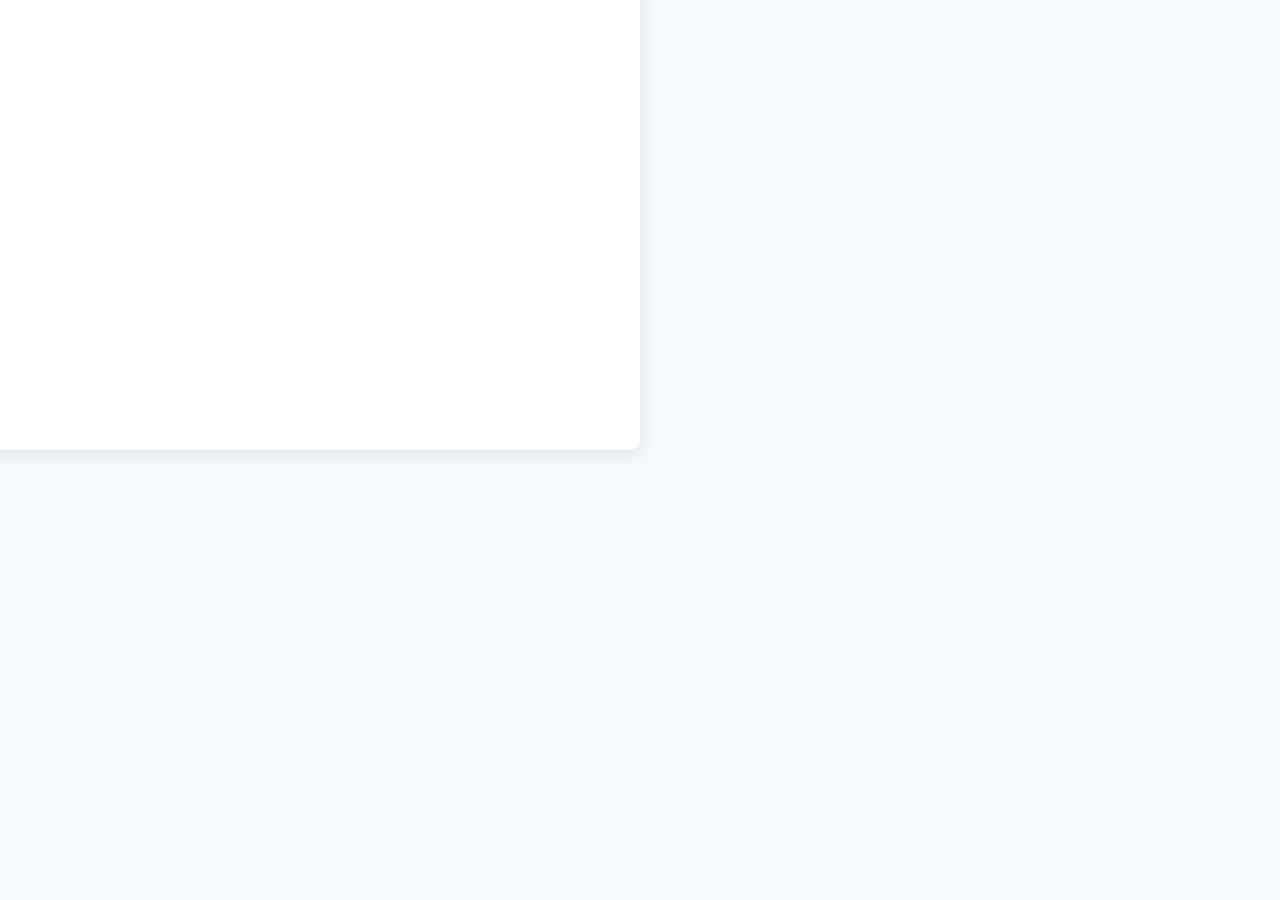
<file: quality_animation_快速排序.html>
<!DOCTYPE html>
<html lang="en">
<head>
    <meta charset="UTF-8">
    <meta name="viewport" content="width=device-width, initial-scale=1.0">
    <title>动态动画：快速排序 (Dynamic Animation: Quick Sort)</title>
    <style>
        @import url('https://fonts.googleapis.com/css2?family=Poppins:wght@300;400;600&display=swap');

        :root {
            --bg-color: #f4f7fc;
            --main-text-color: #333;
            --sub-text-color: #6a737d;
            --container-bg: #ffffff;
            --shadow: 0 10px 30px rgba(0, 0, 0, 0.08);
            --border-color: #e1e4e8;
            
            --bar-color: #a2d2ff;
            --bar-border: #8abef2;

            --pivot-color: #ffafcc;
            --pivot-border: #f08ab6;

            --compare-color: #bde0fe;
            --compare-border: #a2d2ff;

            --smaller-color: #cdb4db;
            --smaller-border: #b99dca;

            --sorted-color: #caffbf;
            --sorted-border: #a0e890;
            
            --accent-color: #007bff;
        }

        body, html {
            margin: 0;
            padding: 0;
            width: 100%;
            height: 100%;
            display: flex;
            justify-content: center;
            align-items: center;
            background-color: var(--bg-color);
            font-family: 'Poppins', sans-serif;
            color: var(--main-text-color);
            overflow: hidden;
        }

        #animation-wrapper {
            width: 100vw;
            height: 56.25vw; /* 16:9 aspect ratio */
            max-width: 2560px;
            max-height: 1440px;
            min-width: 1024px;
            min-height: 576px;
            position: relative;
        }

        #animation-container {
            width: 2560px;
            height: 1440px;
            background-color: var(--container-bg);
            border-radius: 20px;
            box-shadow: var(--shadow);
            position: absolute;
            top: 50%;
            left: 50%;
            transform-origin: top left;
            overflow: hidden;
            display: flex;
            flex-direction: column;
            align-items: center;
            justify-content: space-between;
            padding: 80px;
            box-sizing: border-box;
        }

        .title-container {
            text-align: center;
            opacity: 0;
            transform: translateY(-30px);
            transition: opacity 1s ease, transform 1s ease;
        }
        .title-container.visible {
            opacity: 1;
            transform: translateY(0);
        }
        .main-title {
            font-size: 80px;
            font-weight: 600;
            margin: 0;
        }
        .sub-title {
            font-size: 32px;
            font-weight: 300;
            color: var(--sub-text-color);
            margin-top: 10px;
        }
        
        #array-area {
            position: relative;
            width: 2200px;
            height: 400px;
            display: flex;
            justify-content: center;
            align-items: center;
        }

        .array-container {
            position: relative;
            height: 250px;
            display: flex;
            align-items: flex-end;
            gap: 20px;
            transition: transform 0.8s ease-in-out;
        }

        .bar-wrapper {
            position: relative;
            width: 120px;
            height: 250px; /* Max height */
            display: flex;
            flex-direction: column;
            align-items: center;
            justify-content: flex-end;
            transition: transform 0.8s ease-in-out;
        }

        .bar {
            width: 100%;
            background-color: var(--bar-color);
            border: 3px solid var(--bar-border);
            border-bottom: none;
            border-radius: 10px 10px 0 0;
            display: flex;
            align-items: center;
            justify-content: center;
            font-size: 48px;
            font-weight: 600;
            color: var(--main-text-color);
            box-shadow: 0 4px 10px rgba(0,0,0,0.05);
            transition: background-color 0.5s ease, border-color 0.5s ease, height 0.5s ease;
        }
        
        .bar-index {
            position: absolute;
            bottom: -50px;
            font-size: 28px;
            color: var(--sub-text-color);
        }

        /* Bar States */
        .pivot {
            background-color: var(--pivot-color) !important;
            border-color: var(--pivot-border) !important;
        }
        .comparing {
            background-color: var(--compare-color) !important;
            border-color: var(--compare-border) !important;
        }
        .smaller {
            background-color: var(--smaller-color) !important;
            border-color: var(--smaller-border) !important;
        }
        .sorted {
            background-color: var(--sorted-color) !important;
            border-color: var(--sorted-border) !important;
        }

        /* Pointers */
        .pointer {
            position: absolute;
            width: 80px;
            height: 120px;
            opacity: 0;
            transition: transform 0.8s ease-in-out, opacity 0.5s ease;
            transform-origin: bottom center;
        }
        .pointer svg {
            width: 100%;
            height: 100%;
        }
        .pointer-text {
            position: absolute;
            top: 50%;
            left: 50%;
            transform: translate(-50%, -50%);
            font-size: 48px;
            font-weight: 600;
            color: white;
        }
        #pointer-i { top: -140px; }
        #pointer-j { top: 250px; }
        #pointer-pivot { top: -140px; }

        /* Subtitle Box */
        .subtitle-box {
            width: 1800px;
            min-height: 200px;
            background-color: #fff;
            border: 2px solid var(--border-color);
            border-radius: 15px;
            box-shadow: var(--shadow);
            padding: 40px;
            box-sizing: border-box;
            text-align: center;
            opacity: 0;
            transform: translateY(30px);
            transition: opacity 0.8s ease, transform 0.8s ease;
        }
        .subtitle-box.visible {
            opacity: 1;
            transform: translateY(0);
        }
        .subtitle-cn {
            font-size: 36px;
            font-weight: 600;
            margin: 0 0 10px 0;
        }
        .subtitle-en {
            font-size: 28px;
            color: var(--sub-text-color);
            margin: 0;
        }

        .partition-overlay {
            position: absolute;
            top: 0;
            height: 100%;
            background-color: rgba(106, 115, 125, 0.4);
            transition: all 0.8s ease-in-out;
            border-radius: 10px;
        }

    </style>
</head>
<body>

<div id="animation-wrapper">
    <div id="animation-container">
        <!-- Title -->
        <div id="title-area" class="title-container">
            <h1 class="main-title">快速排序 (Quick Sort)</h1>
            <p class="sub-title">一种高效的分治排序算法 (An efficient, divide-and-conquer sorting algorithm)</p>
        </div>

        <!-- Array Visualization -->
        <div id="array-area">
            <div id="partition-overlay-left" class="partition-overlay"></div>
            <div id="partition-overlay-right" class="partition-overlay"></div>
            <div id="array-container" class="array-container">
                <!-- Bars will be generated by JS -->
            </div>
            
            <!-- Pointers -->
            <div id="pointer-i" class="pointer">
                <svg viewBox="0 0 100 150"><polygon points="50,150 0,75 25,75 25,0 75,0 75,75 100,75" style="fill:#3a86ff;stroke:#0055d4;stroke-width:3"/></svg>
                <span class="pointer-text">i</span>
            </div>
            <div id="pointer-j" class="pointer">
                <svg viewBox="0 0 100 150"><polygon points="50,0 100,75 75,75 75,150 25,150 25,75 0,75" style="fill:#fb5607;stroke:#c13e00;stroke-width:3"/></svg>
                <span class="pointer-text">j</span>
            </div>
            <div id="pointer-pivot" class="pointer">
                <svg viewBox="0 0 100 150"><polygon points="50,150 0,75 25,75 25,0 75,0 75,75 100,75" style="fill:#8338ec;stroke:#692eb8;stroke-width:3"/></svg>
                <span class="pointer-text">P</span>
            </div>
        </div>

        <!-- Subtitles -->
        <div id="subtitle-box" class="subtitle-box">
            <p id="subtitle-cn" class="subtitle-cn"></p>
            <p id="subtitle-en" class="subtitle-en"></p>
        </div>

    </div>
</div>


<script>
document.addEventListener('DOMContentLoaded', () => {
    // --- UTILITIES ---
    const get = (id) => document.getElementById(id);
    const sleep = (ms) => new Promise(res => setTimeout(res, ms));
    const scaleToFit = () => {
        const wrapper = get('animation-wrapper');
        const container = get('animation-container');
        const scale = Math.min(wrapper.clientWidth / 2560, wrapper.clientHeight / 1440);
        container.style.transform = `translate(-50%, -50%) scale(${scale})`;
    };
    window.addEventListener('resize', scaleToFit);
    scaleToFit();

    // --- DOM ELEMENTS ---
    const titleArea = get('title-area');
    const subtitleBox = get('subtitle-box');
    const subtitleCN = get('subtitle-cn');
    const subtitleEN = get('subtitle-en');
    const arrayContainer = get('array-container');
    const pointerI = get('pointer-i');
    const pointerJ = get('pointer-j');
    const pointerPivot = get('pointer-pivot');
    
    // --- CONFIGURATION ---
    const ANIMATION_SPEED = 1200;
    const INITIAL_ARRAY = [65, 33, 89, 21, 55, 92, 48, 77, 39];
    const BAR_WIDTH = 120;
    const BAR_GAP = 20;
    const MAX_BAR_HEIGHT = 200;
    const BASE_BAR_HEIGHT = 50;

    let elements = []; // Holds DOM elements and their data

    // --- ANIMATION & LOGIC FUNCTIONS ---

    function createArrayElements() {
        arrayContainer.innerHTML = '';
        elements = [];
        const maxValue = Math.max(...INITIAL_ARRAY);
        
        INITIAL_ARRAY.forEach((value, index) => {
            const height = BASE_BAR_HEIGHT + (MAX_BAR_HEIGHT * (value / maxValue));
            
            const wrapper = document.createElement('div');
            wrapper.className = 'bar-wrapper';
            wrapper.style.transform = 'translateY(400px)'; // Start off-screen
            
            const bar = document.createElement('div');
            bar.className = 'bar';
            bar.style.height = `${height}px`;
            bar.textContent = value;
            
            const barIndex = document.createElement('div');
            barIndex.className = 'bar-index';
            barIndex.textContent = index;

            wrapper.appendChild(bar);
            wrapper.appendChild(barIndex);
            arrayContainer.appendChild(wrapper);

            elements.push({ wrapper, bar, value, originalIndex: index });
        });
    }

    async function updateSubtitles(cn, en) {
        subtitleBox.classList.remove('visible');
        await sleep(ANIMATION_SPEED / 2);
        subtitleCN.textContent = cn;
        subtitleEN.textContent = en;
        subtitleBox.classList.add('visible');
    }

    function getElementX(index) {
        const containerWidth = elements.length * BAR_WIDTH + (elements.length - 1) * BAR_GAP;
        const startOffset = (arrayContainer.clientWidth - containerWidth) / 2;
        return startOffset + index * (BAR_WIDTH + BAR_GAP) + BAR_WIDTH / 2;
    }

    async function movePointer(pointer, index) {
        const pointerEl = get(pointer);
        if (index === null) {
            pointerEl.style.opacity = '0';
        } else {
            const x = getElementX(index) - (pointerEl.clientWidth / 2);
            pointerEl.style.transform = `translateX(${x}px)`;
            pointerEl.style.opacity = '1';
        }
        await sleep(ANIMATION_SPEED / 2);
    }
    
    async function swapElements(index1, index2) {
        if (index1 === index2) return;

        const el1 = elements[index1];
        const el2 = elements[index2];

        const x1 = getElementX(el1.originalIndex) - (BAR_WIDTH / 2);
        const x2 = getElementX(el2.originalIndex) - (BAR_WIDTH / 2);
        
        const yOffset = 'translateY(-150px)';
        const yReset = 'translateY(0)';

        // Animate movement
        el1.wrapper.style.transform = `translateX(${x2 - x1}px) ${yOffset}`;
        el2.wrapper.style.transform = `translateX(${x1 - x2}px) ${yOffset}`;
        
        await sleep(ANIMATION_SPEED);
        
        el1.wrapper.style.transition = 'none';
        el2.wrapper.style.transition = 'none';

        el1.wrapper.style.transform = yReset;
        el2.wrapper.style.transform = yReset;

        // Swap in DOM
        const parent = el1.wrapper.parentNode;
        const sibling1 = el1.wrapper.nextSibling === el2.wrapper ? el1.wrapper : el1.wrapper.nextSibling;
        parent.insertBefore(el1.wrapper, el2.wrapper);
        parent.insertBefore(el2.wrapper, sibling1);

        // Swap in elements array
        [elements[index1], elements[index2]] = [elements[index2], elements[index1]];

        // Restore transitions
        await sleep(50); // a short delay to ensure styles are applied
        el1.wrapper.style.transition = 'transform 0.8s ease-in-out';
        el2.wrapper.style.transition = 'transform 0.8s ease-in-out';
    }

    function highlight(index, className, remove = false) {
        if (index < 0 || index >= elements.length) return;
        const bar = elements[index].bar;
        if (remove) {
            bar.classList.remove(className);
        } else {
            bar.classList.add(className);
        }
    }
    
    function setPartitionOverlay(low, high) {
        const overlayLeft = get('partition-overlay-left');
        const overlayRight = get('partition-overlay-right');

        const firstX = getElementX(0) - (BAR_WIDTH / 2) - (BAR_GAP / 2);
        const startX = getElementX(low) - (BAR_WIDTH / 2) - (BAR_GAP / 2);
        const endX = getElementX(high) + (BAR_WIDTH / 2) + (BAR_GAP / 2);
        const lastX = getElementX(elements.length - 1) + (BAR_WIDTH / 2) + (BAR_GAP / 2);
        
        overlayLeft.style.left = `${firstX}px`;
        overlayLeft.style.width = `${startX - firstX}px`;

        overlayRight.style.left = `${endX}px`;
        overlayRight.style.width = `${lastX - endX}px`;
    }

    // --- QUICKSORT ALGORITHM ---
    
    async function partition(low, high) {
        const pivotValue = elements[high].value;
        await updateSubtitles(
            `选择范围 [${low}, ${high}] 的最右侧元素 ${pivotValue} 为基准值 (Pivot)。`,
            `Select the rightmost element ${pivotValue} in range [${low}, ${high}] as the Pivot.`
        );
        highlight(high, 'pivot');
        await movePointer('pointer-pivot', high);
        await sleep(ANIMATION_SPEED);

        let i = low - 1;
        await movePointer('pointer-i', i < 0 ? null : i);
        if (i < 0) {
            await updateSubtitles(
                `指针 'i' 初始化在范围左侧。它将标记小于基准值的区域的右边界。`,
                `Pointer 'i' starts before the range. It will mark the right boundary of elements smaller than the pivot.`
            );
            const pointerIEl = get('pointer-i');
            const x = getElementX(0) - (BAR_WIDTH / 2) - (BAR_GAP) - (pointerIEl.clientWidth / 2);
            pointerIEl.style.transform = `translateX(${x}px)`;
            pointerIEl.style.opacity = '1';
        }
        await sleep(ANIMATION_SPEED);

        for (let j = low; j < high; j++) {
            await movePointer('pointer-j', j);
            await updateSubtitles(
                `指针 'j' 扫描数组。比较 arr[j] (${elements[j].value}) 与基准值 (${pivotValue})。`,
                `Pointer 'j' scans the array. Comparing arr[j] (${elements[j].value}) with Pivot (${pivotValue}).`
            );
            highlight(j, 'comparing');
            await sleep(ANIMATION_SPEED);

            if (elements[j].value < pivotValue) {
                i++;
                await movePointer('pointer-i', i);
                await updateSubtitles(
                    `因为 ${elements[j].value} < ${pivotValue}，'i' 右移一位，并交换 arr[i] 和 arr[j]。`,
                    `Since ${elements[j].value} < ${pivotValue}, increment 'i' and swap arr[i] with arr[j].`
                );
                highlight(i, 'smaller');
                await sleep(ANIMATION_SPEED);
                await swapElements(i, j);
                highlight(i, 'smaller'); // re-apply after swap
            } else {
                 await updateSubtitles(
                    `因为 ${elements[j].value} >= ${pivotValue}，'j' 继续前进。`,
                    `Since ${elements[j].value} >= ${pivotValue}, 'j' continues.`
                );
            }
            highlight(j, 'comparing', true);
            await sleep(ANIMATION_SPEED / 2);
        }
        
        await movePointer('pointer-j', null);
        await updateSubtitles(
            `分区结束。将基准值与 arr[i+1] 交换，放到它的最终位置。`,
            `Partitioning is done. Swap the pivot with arr[i+1] to place it in its final sorted position.`
        );
        await sleep(ANIMATION_SPEED);

        const pivotFinalIndex = i + 1;
        await swapElements(pivotFinalIndex, high);
        
        highlight(high, 'pivot', true); // Old pivot position
        highlight(pivotFinalIndex, 'sorted');
        
        await movePointer('pointer-i', null);
        await movePointer('pointer-pivot', null);
        
        return pivotFinalIndex;
    }

    async function quickSort(low, high) {
        if (low >= high) {
            if (low >= 0 && low < elements.length) {
                highlight(low, 'sorted');
            }
            return;
        }

        setPartitionOverlay(low, high);
        await updateSubtitles(
            `对子数组 [${low}, ${high}] 进行快速排序。`,
            `Applying Quick Sort to the subarray from index ${low} to ${high}.`
        );
        await sleep(ANIMATION_SPEED);

        const pi = await partition(low, high);

        await updateSubtitles(
            `基准值已就位。现在递归地对左右两个子数组进行排序。`,
            `Pivot is in place. Now, recursively sort the left and right subarrays.`
        );
        await sleep(ANIMATION_SPEED * 1.5);

        await quickSort(low, pi - 1);
        await quickSort(pi + 1, high);
    }


    // --- MAIN ANIMATION SEQUENCE ---
    
    async function startAnimation() {
        // 1. Intro
        await sleep(500);
        titleArea.classList.add('visible');
        await updateSubtitles(
            '你好！让我们一起来学习快速排序。',
            "Hello! Let's learn Quick Sort together."
        );
        await sleep(3000);
        
        // 2. Create and show array
        createArrayElements();
        titleArea.classList.remove('visible');
        await updateSubtitles(
            '首先，我们有一个待排序的无序数组。',
            'First, we have an unsorted array of numbers.'
        );
        await sleep(500);
        elements.forEach((el, index) => {
            setTimeout(() => {
                el.wrapper.style.transform = 'translateY(0)';
            }, index * 100);
        });
        await sleep(2000);
        
        // 3. Start QuickSort
        await quickSort(0, elements.length - 1);
        
        // 4. Finish
        setPartitionOverlay(-1, -1); // Hide overlays
        await sleep(1000);
        titleArea.classList.add('visible');
        await updateSubtitles(
            '排序完成！所有元素都已按升序排列。',
            'Sorting complete! All elements are now in ascending order.'
        );
    }

    startAnimation();
});
</script>

</body>
</html>
</file>
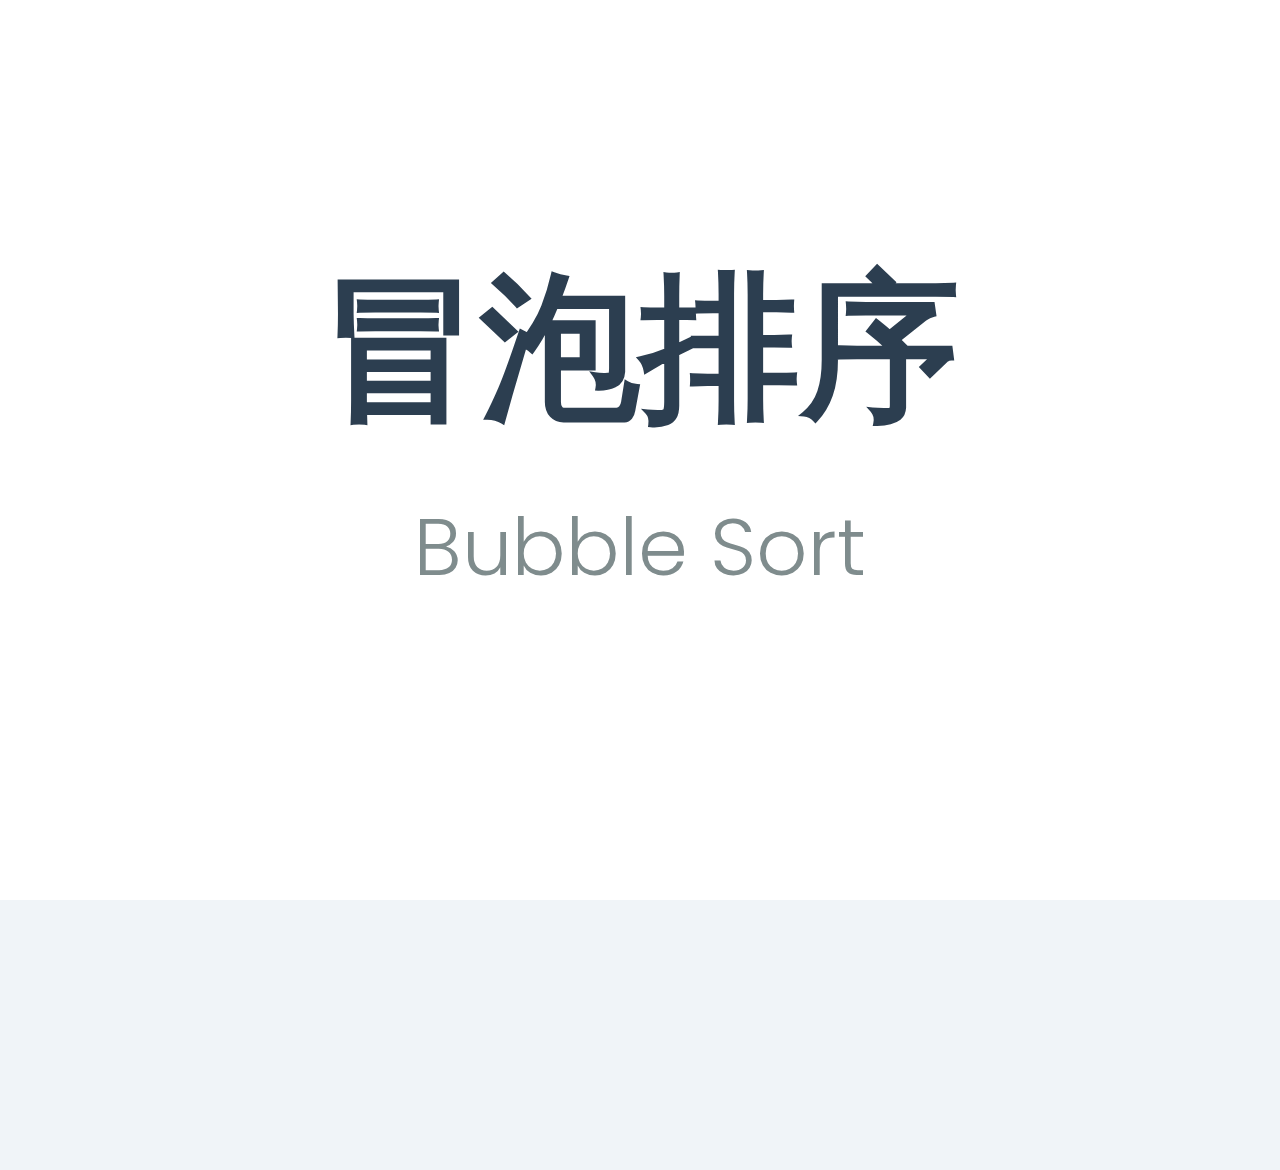
<file: test_animation_冒泡排序.html>
<!DOCTYPE html>
<html lang="en">
<head>
    <meta charset="UTF-8">
    <meta name="viewport" content="width=device-width, initial-scale=1.0">
    <title>冒泡排序动画 | Bubble Sort Animation</title>
    <style>
        @import url('https://fonts.googleapis.com/css2?family=Poppins:wght@300;400;600&display=swap');

        :root {
            --bg-color: #f0f4f8;
            --primary-text-color: #2c3e50;
            --secondary-text-color: #7f8c8d;
            --accent-color: #3498db;
            --compare-color: #e74c3c;
            --swap-color: #f1c40f;
            --sorted-color: #2ecc71;
            --default-bar-color: #3498db;
            --container-width: 2560px;
            --container-height: 1440px;
        }

        body, html {
            margin: 0;
            padding: 0;
            width: 100%;
            height: 100%;
            overflow: hidden;
            background-color: var(--bg-color);
            font-family: 'Poppins', sans-serif;
            display: flex;
            justify-content: center;
            align-items: center;
        }

        #animation-container {
            width: var(--container-width);
            height: var(--container-height);
            position: relative;
            background-color: #ffffff;
            box-shadow: 0 20px 50px rgba(0, 0, 0, 0.1);
            overflow: hidden;
            transform-origin: top left;
        }

        /* Background decorative bubbles */
        .bubbles {
            position: absolute;
            top: 0;
            left: 0;
            width: 100%;
            height: 100%;
            z-index: 0;
            overflow: hidden;
        }

        .bubble {
            position: absolute;
            list-style: none;
            display: block;
            background: rgba(52, 152, 219, 0.1);
            border-radius: 50%;
            animation: rise 25s infinite linear;
            bottom: -150px;
        }

        .bubble:nth-child(1) { left: 25%; width: 80px; height: 80px; animation-duration: 20s; animation-delay: 0s; }
        .bubble:nth-child(2) { left: 10%; width: 20px; height: 20px; animation-duration: 12s; animation-delay: 2s; }
        .bubble:nth-child(3) { left: 70%; width: 20px; height: 20px; animation-duration: 29s; animation-delay: 4s; }
        .bubble:nth-child(4) { left: 40%; width: 60px; height: 60px; animation-duration: 22s; animation-delay: 0s; }
        .bubble:nth-child(5) { left: 65%; width: 20px; height: 20px; animation-duration: 18s; animation-delay: 3s; }
        .bubble:nth-child(6) { left: 75%; width: 110px; height: 110px; animation-duration: 23s; animation-delay: 1s; }
        .bubble:nth-child(7) { left: 35%; width: 150px; height: 150px; animation-duration: 40s; animation-delay: 7s; }
        .bubble:nth-child(8) { left: 50%; width: 25px; height: 25px; animation-duration: 15s; animation-delay: 15s; }
        .bubble:nth-child(9) { left: 20%; width: 15px; height: 15px; animation-duration: 35s; animation-delay: 2s; }
        .bubble:nth-child(10) { left: 85%; width: 150px; height: 150px; animation-duration: 21s; animation-delay: 11s; }

        @keyframes rise {
            0% { transform: translateY(0); opacity: 1; }
            100% { transform: translateY(-1600px) rotate(720deg); opacity: 0; }
        }

        #title-screen {
            position: absolute;
            top: 0;
            left: 0;
            width: 100%;
            height: 100%;
            display: flex;
            justify-content: center;
            align-items: center;
            flex-direction: column;
            z-index: 100;
            background-color: #ffffff;
        }

        #title-main {
            font-size: 160px;
            font-weight: 600;
            color: var(--primary-text-color);
            margin: 0;
        }

        #title-sub {
            font-size: 80px;
            font-weight: 300;
            color: var(--secondary-text-color);
            margin-top: 20px;
        }

        #visualization {
            position: absolute;
            width: 100%;
            height: 100%;
            z-index: 10;
        }

        .bar {
            transition: fill 0.5s ease;
        }

        .bar-label {
            font-size: 60px;
            font-weight: 600;
            fill: white;
            text-anchor: middle;
            user-select: none;
            pointer-events: none;
        }
        
        #pointers-container {
            position: absolute;
            left: 0;
            top: 650px; /* Aligned with top of bars */
            width: 100%;
            height: 600px; /* Covers bar area */
            z-index: 20;
            opacity: 0;
        }
        
        .pointer {
            position: absolute;
            width: 200px;
            height: 520px;
            border: 8px solid var(--compare-color);
            border-radius: 20px;
            transition: left 0.5s ease-in-out;
            box-sizing: border-box;
        }

        .pointer::after {
            content: '▼';
            position: absolute;
            top: -120px;
            left: 50%;
            transform: translateX(-50%);
            font-size: 80px;
            color: var(--compare-color);
        }

        #pointer-j { top: 0; }
        #pointer-j1 { top: 0; }
        
        #subtitles-container {
            position: absolute;
            bottom: 80px;
            left: 0;
            width: 100%;
            text-align: center;
            z-index: 50;
            opacity: 0;
        }

        .subtitle {
            font-size: 52px;
            line-height: 1.5;
            padding: 15px 30px;
            display: inline-block;
            background-color: rgba(44, 62, 80, 0.8);
            color: white;
            border-radius: 15px;
            text-shadow: 2px 2px 4px rgba(0,0,0,0.5);
            max-width: 80%;
            margin: 0 auto;
        }

        #subtitle-cn {
            font-weight: 400;
        }

        #subtitle-en {
            font-size: 40px;
            font-weight: 300;
            opacity: 0.8;
            margin-top: 10px;
        }

        #summary-screen {
            position: absolute;
            top: 0;
            left: 0;
            width: 100%;
            height: 100%;
            display: flex;
            justify-content: center;
            align-items: center;
            background-color: rgba(255, 255, 255, 0.9);
            z-index: 100;
            opacity: 0;
            pointer-events: none;
        }

        .summary-card {
            background-color: white;
            padding: 100px 150px;
            border-radius: 30px;
            box-shadow: 0 15px 40px rgba(0,0,0,0.15);
            text-align: center;
        }

        .summary-card h2 {
            font-size: 90px;
            color: var(--primary-text-color);
            margin-top: 0;
        }
        
        .summary-card p {
            font-size: 50px;
            color: var(--secondary-text-color);
            line-height: 1.6;
            max-width: 1200px;
        }

        .summary-card .complexity {
            font-size: 60px;
            font-weight: 600;
            color: var(--accent-color);
            margin-top: 60px;
            padding: 20px 40px;
            background-color: #eaf4fb;
            border-radius: 15px;
            display: inline-block;
        }
    </style>
</head>
<body>
    <div id="animation-container">
        <ul class="bubbles">
            <li></li><li></li><li></li><li></li><li></li><li></li><li></li><li></li><li></li><li></li>
        </ul>

        <div id="title-screen">
            <h1 id="title-main">冒泡排序</h1>
            <h2 id="title-sub">Bubble Sort</h2>
        </div>

        <svg id="visualization"></svg>
        
        <div id="pointers-container">
            <div id="pointer-j" class="pointer"></div>
            <div id="pointer-j1" class="pointer"></div>
        </div>

        <div id="subtitles-container">
            <p id="subtitle-cn" class="subtitle"></p>
            <p id="subtitle-en" class="subtitle"></p>
        </div>

        <div id="summary-screen">
            <div class="summary-card">
                <h2>冒泡排序 | Bubble Sort</h2>
                <p>
                    它重复地走访过要排序的数列，一次比较两个元素，如果它们的顺序错误就把它们交换过来。
                    <br>
                    It repeatedly steps through the list, compares adjacent elements and swaps them if they are in the wrong order.
                </p>
                <div class="complexity">时间复杂度 | Time Complexity: O(n²)</div>
            </div>
        </div>
    </div>

    <script src="https://cdnjs.cloudflare.com/ajax/libs/gsap/3.12.2/gsap.min.js"></script>
    <script>
        // --- Setup ---
        const svg = document.getElementById('visualization');
        const pointersContainer = document.getElementById('pointers-container');
        const pointerJ = document.getElementById('pointer-j');
        const pointerJ1 = document.getElementById('pointer-j1');
        const subtitleCn = document.getElementById('subtitle-cn');
        const subtitleEn = aodocument.getElementById('subtitle-en');
        const subtitlesContainer = document.getElementById('subtitles-container');
        
        const data = [
            { id: 0, value: 65 },
            { id: 1, value: 34 },
            { id: 2, value: 89 },
            { id: 3, value: 21 },
            { id: 4, value: 55 },
            { id: 5, value: 43 },
        ];
        
        const N = data.length;
        const BAR_WIDTH = 200;
        const BAR_GAP = 80;
        const SVG_HEIGHT = 1440;
        const START_X = (2560 - (N * BAR_WIDTH + (N - 1) * BAR_GAP)) / 2;
        const MAX_BAR_HEIGHT = 450;
        const MIN_BAR_HEIGHT = 100;
        const BAR_BASE_Y = 700;
        
        const elements = {};

        // --- Responsive Scaling ---
        function scaleContainer() {
            const container = document.getElementById('animation-container');
            const containerWidth = parseFloat(getComputedStyle(container).getPropertyValue('--container-width'));
            const containerHeight = parseFloat(getComputedStyle(container).getPropertyValue('--container-height'));
            
            const scaleX = window.innerWidth / containerWidth;
            const scaleY = window.innerHeight / containerHeight;
            const scale = Math.min(scaleX, scaleY);
            
            container.style.transform = `scale(${scale})`;
            container.style.left = `${(window.innerWidth - containerWidth * scale) / 2}px`;
            container.style.top = `${(window.innerHeight - containerHeight * scale) / 2}px`;
        }

        window.addEventListener('resize', scaleContainer);
        // Initial call
        // Need to wrap in a function because of how getComputedStyle works
        const initScaling = () => scaleContainer();
        window.onload = initScaling;
        
        // --- Utility Functions ---
        function createBar(item, index) {
            const maxValue = Math.max(...data.map(d => d.value));
            const height = MIN_BAR_HEIGHT + (item.value / maxValue) * (MAX_BAR_HEIGHT - MIN_BAR_HEIGHT);
            const x = START_X + index * (BAR_WIDTH + BAR_GAP);
            const y = BAR_BASE_Y - height;

            const group = document.createElementNS('http://www.w3.org/2000/svg', 'g');
            gsap.set(group, { attr: { 'data-id': item.id, 'id': `group-${item.id}` } });

            const rect = document.createElementNS('http://www.w3.org/2000/svg', 'rect');
            gsap.set(rect, {
                attr: {
                    id: `bar-${item.id}`,
                    x: x,
                    y: y,
                    width: BAR_WIDTH,
                    height: height,
                    rx: 15,
                    ry: 15
                },
                fill: 'var(--default-bar-color)',
                class: 'bar'
            });

            const label = document.createElementNS('http://www.w3.org/2000/svg', 'text');
            label.textContent = item.value;
            gsap.set(label, {
                attr: {
                    id: `label-${item.id}`,
                    x: x + BAR_WIDTH / 2,
                    y: BAR_BASE_Y - 30,
                },
                class: 'bar-label'
            });
            
            group.appendChild(rect);
            group.appendChild(label);
            svg.appendChild(group);

            elements[item.id] = { group, rect, label, currentPos: index };
        }

        function updateSubtitles(cn, en) {
            subtitleCn.innerHTML = cn;
            subtitleEn.innerHTML = en;
        }

        // --- Animation Timeline ---
        const masterTimeline = gsap.timeline({ paused: true });

        function buildAnimation() {
            // 1. Intro
            masterTimeline
                .to("#title-main", { duration: 0.8, y: -50, opacity: 0, ease: 'power2.in', delay: 1.5 })
                .to("#title-sub", { duration: 0.8, y: -50, opacity: 0, ease: 'power2.in' }, "-=0.7")
                .to("#title-screen", { duration: 0.5, opacity: 0, onComplete: () => {
                    document.getElementById('title-screen').style.pointerEvents = 'none';
                }})
                .from(Object.values(elements).map(e => e.group), { duration: 0.8, y: 300, opacity: 0, stagger: 0.1, ease: 'power2.out' })
                .to(subtitlesContainer, { duration: 0.5, opacity: 1 });
            
            masterTimeline.add( () => updateSubtitles(
                `你好！我们来学习冒泡排序。这是一种简单的排序算法。`,
                `Hello! Let's learn Bubble Sort. It's a simple sorting algorithm.`
            ), "+=0.5");
            
            masterTimeline.add( () => updateSubtitles(
                `它的核心思想是：重复地比较相邻的两个元素。`,
                `Its core idea is to repeatedly compare two adjacent elements.`
            ), "+=2.5");
            
            masterTimeline.add( () => updateSubtitles(
                `如果顺序错误，就交换它们的位置，就像气泡从水底冒上来一样。`,
                `If they are in the wrong order, they are swapped, just like bubbles rising from the bottom.`
            ), "+=2.5");
            
            masterTimeline
                .to(pointersContainer, { duration: 0.5, opacity: 1, delay: 1 });
            
            // The Bubble Sort Logic
            let array = [...data];
            let positions = array.map((_, i) => i);
            let swapped;

            for (let i = 0; i < N - 1; i++) {
                 swapped = false;
                 
                 masterTimeline.add(() => updateSubtitles(
                    `第 ${i + 1} 轮遍历开始。我们将从头开始比较。`,
                    `Starting Pass ${i + 1}. We will compare from the beginning.`
                 ), "+=1");

                for (let j = 0; j < N - i - 1; j++) {
                    const currentId = array[j].id;
                    const nextId = array[j+1].id;
                    
                    const pointerJX = START_X + positions[j] * (BAR_WIDTH + BAR_GAP) - 40;
                    const pointerJ1X = START_X + positions[j+1] * (BAR_WIDTH + BAR_GAP) - 40;

                    // Move pointers
                    masterTimeline.to([pointerJ, pointerJ1], { 
                        duration: 0.5, 
                        ease: 'power2.inOut',
                        onStart: () => {
                            gsap.set(pointerJ, { left: pointerJX });
                            gsap.set(pointerJ1, { left: pointerJ1X });
                        }
                    }, "+=0.5");

                    // Highlight for comparison
                    masterTimeline.to([`#bar-${currentId}`, `#bar-${nextId}`], { duration: 0.3, fill: 'var(--compare-color)' });
                    
                    masterTimeline.add(() => updateSubtitles(
                        `比较 ${array[j].value} 和 ${array[j+1].value}。`,
                        `Comparing ${array[j].value} and ${array[j+1].value}.`
                    ));
                    
                    if (array[j].value > array[j+1].value) {
                        swapped = true;
                        masterTimeline.add(() => updateSubtitles(
                            `${array[j].value} > ${array[j+1].value}。需要交换！`,
                            `${array[j].value} > ${array[j+1].value}. A swap is needed!`
                        ), "+=1");

                        // Swap animation
                        const currentX = positions[j] * (BAR_WIDTH + BAR_GAP);
                        const nextX = positions[j+1] * (BAR_WIDTH + BAR_GAP);
                        
                        masterTimeline
                            .to([`#group-${currentId}`, `#group-${nextId}`], { duration: 0.3, y: `-=${80}`, ease: 'power2.out' })
                            .to(`#group-${currentId}`, { duration: 0.6, x: `+=${BAR_WIDTH + BAR_GAP}`, ease: 'power2.inOut' }, "<")
                            .to(`#group-${nextId}`, { duration: 0.6, x: `-=${BAR_WIDTH + BAR_GAP}`, ease: 'power2.inOut' }, "<")
                            .to([`#group-${currentId}`, `#group-${nextId}`], { duration: 0.3, y: `+=${80}`, ease: 'power2.in' });

                        // Swap in the array for logic
                        [array[j], array[j+1]] = [array[j+1], array[j]];
                        [positions[j], positions[j+1]] = [positions[j+1], positions[j]];
                        
                         masterTimeline.to([`#bar-${currentId}`, `#bar-${nextId}`], { duration: 0.3, fill: 'var(--default-bar-color)' });
                    } else {
                        masterTimeline.add(() => updateSubtitles(
                            `${array[j].value} <= ${array[j+1].value}。顺序正确，无需交换。`,
                            `${array[j].value} <= ${array[j+1].value}. Correct order, no swap.`
                        ), "+=1");
                        masterTimeline.to([`#bar-${currentId}`, `#bar-${nextId}`], { duration: 0.3, fill: 'var(--default-bar-color)' });
                    }
                }
                
                const sortedElementId = array[N - 1 - i].id;
                masterTimeline.add(() => updateSubtitles(
                    `第 ${i + 1} 轮结束。最大的元素 ${array[N-1-i].value} "冒泡"到了正确位置。`,
                    `Pass ${i + 1} is complete. The largest element, ${array[N-1-i].value}, has "bubbled" to its correct position.`
                ));
                masterTimeline.to(`#bar-${sortedElementId}`, { duration: 0.5, fill: 'var(--sorted-color)' }, "+=0.5");
                 
                 if (!swapped) {
                     masterTimeline.add(() => updateSubtitles(
                         `在这一轮中没有发生任何交换。这说明数组已经有序了！`,
                         `No swaps occurred in this pass. This means the array is already sorted!`
                     ));
                     break; 
                 }
            }
            
            // Finalize
            masterTimeline
                .to('.bar', { duration: 0.5, fill: 'var(--sorted-color)' }, "+=1")
                .to(pointersContainer, { duration: 0.5, opacity: 0 })
                .add(() => updateSubtitles(
                    `排序完成！这就是冒泡排序的完整过程。`,
                    `Sorting complete! This is the full process of Bubble Sort.`
                ), "+=0.5")
                .to(subtitlesContainer, { duration: 0.5, opacity: 0, delay: 3 })
                .to("#summary-screen", { duration: 1, opacity: 1, onStart: () => {
                    document.getElementById('summary-screen').style.pointerEvents = 'auto';
                }});
        }

        // --- Start Animation ---
        document.addEventListener('DOMContentLoaded', () => {
            data.forEach(createBar);
            buildAnimation();
            masterTimeline.play();
        });
    </script>
</body>
</html>
</file>
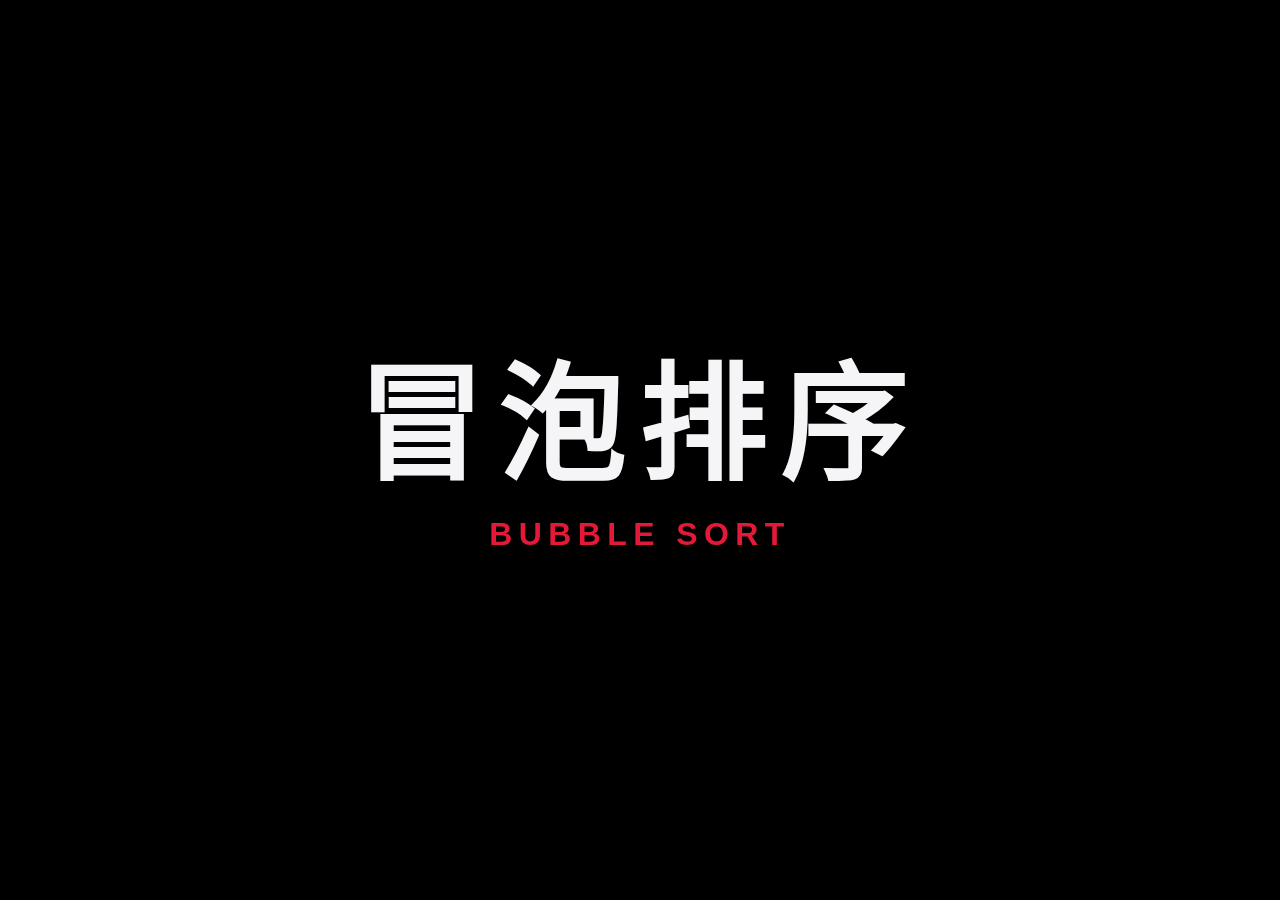
<file: 冒泡排序_1752972422039_fixed.html>
<!DOCTYPE html>
<html lang="zh-CN">
<head>
    <meta charset="UTF-8">
    <meta name="viewport" content="width=device-width, initial-scale=1.0">
    <title>冒泡排序 | Bubble Sort - Aurora Animation</title>
    <style>
        :root {
            --aurora-red: #E31937;
            --aurora-black: #000000;
            --text-light: #F5F5F7;
            --text-dark: #6E6E73;
            --bar-default: #2C2C2E;
            --bar-sorted: #1D1D1F;
        }

        @font-face {
            font-family: 'PingFang SC';
            font-weight: 600;
            src: local('PingFang SC Semibold');
        }

        @font-face {
            font-family: 'SF Pro Display';
            font-weight: 700;
            src: local('SF Pro Display Bold');
        }

        body, html {
            margin: 0;
            padding: 0;
            width: 100%;
            height: 100%;
            background-color: var(--aurora-black);
            color: var(--text-light);
            font-family: 'PingFang SC', 'SF Pro Display', -apple-system, BlinkMacSystemFont, 'Segoe UI', Roboto, 'Helvetica Neue', Arial, sans-serif;
            overflow: hidden;
            -webkit-font-smoothing: antialiased;
            -moz-osx-font-smoothing: grayscale;
        }

        .container {
            width: 100%;
            height: 100%;
            position: relative;
            perspective: 1000px;
        }

        .scene {
            position: absolute;
            top: 0;
            left: 0;
            width: 100%;
            height: 100%;
            display: flex;
            flex-direction: column;
            justify-content: center;
            align-items: center;
            opacity: 0;
            transition: opacity 1.2s cubic-bezier(0.4, 0, 0.2, 1), transform 1.2s cubic-bezier(0.4, 0, 0.2, 1);
            transform: translateZ(-100px) scale(1.1);
        }

        .scene.active {
            opacity: 1;
            transform: translateZ(0) scale(1);
        }

        /* --- Typography --- */
        .title-main {
            text-align: center;
            transform-style: preserve-3d;
        }

        .title-cn {
            font-size: clamp(3.5rem, 10vw, 8rem);
            font-weight: 600;
            color: var(--text-light);
            letter-spacing: 0.1em;
            margin: 0;
            transform: translateZ(30px);
        }

        .title-en {
            font-size: clamp(1rem, 3vw, 2rem);
            font-weight: 700;
            color: var(--aurora-red);
            text-transform: uppercase;
            letter-spacing: 0.2em;
            margin-top: 10px;
            transform: translateZ(60px);
        }

        .narration {
            position: absolute;
            top: 10%;
            left: 50%;
            transform: translateX(-50%);
            width: 80%;
            text-align: center;
            opacity: 0;
            transition: opacity 0.8s ease-in-out;
        }
        
        .narration.visible {
            opacity: 1;
        }

        .subtitle-cn {
            font-size: clamp(1.5rem, 3vw, 2.5rem);
            font-weight: 600;
            margin: 0;
        }

        .subtitle-en {
            font-size: clamp(0.8rem, 1.5vw, 1.2rem);
            color: var(--text-dark);
            margin-top: 8px;
            text-transform: uppercase;
            letter-spacing: 0.1em;
        }
        
        /* --- Animation Area --- */
        .animation-area {
            width: 100%;
            height: 50vh;
            position: absolute;
            bottom: 10%;
            display: flex;
            justify-content: center;
            align-items: flex-end;
        }

        #sort-svg-container {
            width: 80%;
            max-width: 1200px;
            height: 100%;
            opacity: 0;
            transform: translateY(50px);
            transition: opacity 1.5s ease-out, transform 1.5s ease-out;
        }

        #sort-svg-container.visible {
            opacity: 1;
            transform: translateY(0);
        }

        .sort-bar {
            transition: fill 0.4s ease, transform 0.6s cubic-bezier(0.65, 0, 0.35, 1);
            fill: var(--bar-default);
            transform-origin: bottom center;
        }

        .sort-bar.comparing {
            fill: var(--aurora-red);
        }

        .sort-bar.sorted {
            fill: var(--text-dark);
        }

        .bar-label {
            font-size: clamp(1rem, 2vw, 1.8rem);
            fill: var(--text-light);
            font-weight: 700;
            text-anchor: middle;
            transition: transform 0.6s cubic-bezier(0.65, 0, 0.35, 1);
            -webkit-user-select: none;
            user-select: none;
        }

        .comparison-symbol {
            position: absolute;
            font-size: clamp(2rem, 4vw, 3.5rem);
            color: var(--aurora-red);
            font-weight: 700;
            opacity: 0;
            transition: opacity 0.4s ease;
            transform: translateY(-50%);
        }

        .comparison-symbol.visible {
            opacity: 1;
        }

    </style>
</head>
<body>

    <div class="container">
        <!-- Scene 1: Title -->
        <section class="scene" id="scene-1">
            <div class="title-main">
                <h1 class="title-cn">冒泡排序</h1>
                <h2 class="title-en">Bubble Sort</h2>
            </div>
        </section>

        <!-- Scene 2: Animation -->
        <section class="scene" id="scene-2">
            <div class="narration" id="narration-container">
                <p class="subtitle-cn" id="subtitle-cn"></p>
                <p class="subtitle-en" id="subtitle-en"></p>
            </div>
            <div class="animation-area">
                <div id="sort-svg-container"></div>
                <div id="comparison-symbol" class="comparison-symbol"></div>
            </div>
        </section>
        
         <!-- Scene 3: End -->
        <section class="scene" id="scene-3">
             <div class="title-main">
                <h1 class="title-cn">排序完成</h1>
                <h2 class="title-en">Completed</h2>
            </div>
        </section>
    </div>

    <script>
        document.addEventListener('DOMContentLoaded', () => {
            const scenes = document.querySelectorAll('.scene');
            const narrationContainer = document.getElementById('narration-container');
            const subtitleCN = document.getElementById('subtitle-cn');
            const subtitleEN = document.getElementById('subtitle-en');
            const svgContainer = document.getElementById('sort-svg-container');
            const comparisonSymbol = document.getElementById('comparison-symbol');

            let activeScene = 0;

            function showScene(index) {
                scenes.forEach((scene, i) => {
                    if (i === index) {
                        scene.classList.add('active');
                    } else {
                        scene.classList.remove('active');
                    }
                });
                activeScene = index;
            }

            const sleep = (ms) => new Promise(resolve => setTimeout(resolve, ms));

            async function updateNarration(cn, en, duration = 800) {
                narrationContainer.classList.remove('visible');
                await sleep(duration / 2);
                subtitleCN.textContent = cn;
                subtitleEN.textContent = en;
                narrationContainer.classList.add('visible');
                await sleep(duration / 2);
            }

            // --- Bubble Sort Animation Logic ---
            const initialArray = [6, 5, 3, 1, 8, 7, 2, 4];
            const barData = initialArray.map((value, index) => ({
                id: `bar-${index}`,
                value: value,
                originalIndex: index
            }));

            const SVG_NS = "http://www.w3.org/2000/svg";
            let svg;

            function createSVG() {
                svg = document.createElementNS(SVG_NS, "svg");
                svg.setAttribute('width', '100%');
                svg.setAttribute('height', '100%');
                svg.setAttribute('viewBox', `0 0 ${barData.length * 100} 100`);
                svg.style.overflow = 'visible';
                svgContainer.appendChild(svg);
            }
            
            function drawBars() {
                svg.innerHTML = '';
                const barWidth = 80;
                const gap = 20;
                const maxVal = Math.max(...barData.map(d => d.value));
                
                barData.forEach((d, i) => {
                    const barHeight = (d.value / maxVal) * 80 + 15; // Min height of 15
                    const x = i * (barWidth + gap) + gap/2;

                    const g = document.createElementNS(SVG_NS, 'g');
                    g.id = d.id;
                    g.setAttribute('transform', `translate(${x}, 0)`);
                    
                    const rect = document.createElementNS(SVG_NS, "rect");
                    rect.setAttribute('class', 'sort-bar');
                    rect.setAttribute('x', 0);
                    rect.setAttribute('y', 100 - barHeight);
                    rect.setAttribute('width', barWidth);
                    rect.setAttribute('height', barHeight);
                    rect.setAttribute('ry', 8);

                    const text = document.createElementNS(SVG_NS, "text");
                    text.setAttribute('class', 'bar-label');
                    text.setAttribute('x', barWidth / 2);
                    text.setAttribute('y', 95);
                    text.textContent = d.value;
                    
                    g.appendChild(rect);
                    g.appendChild(text);
                    svg.appendChild(g);
                });
            }

            function getElement(index) {
                const data = barData[index];
                return document.getElementById(data.id);
            }
            
            async function highlight(indices, className = 'comparing') {
                indices.forEach(i => {
                    const g = getElement(i);
                    if(g) g.querySelector('.sort-bar').classList.add(className);
                });
                await sleep(400);
            }

            async function unhighlight(indices, className = 'comparing') {
                indices.forEach(i => {
                    const g = getElement(i);
                     if(g) g.querySelector('.sort-bar').classList.remove(className);
                });
                await sleep(200);
            }

            async function swap(index1, index2) {
                const el1 = getElement(index1);
                const el2 = getElement(index2);

                const transform1 = el1.getAttribute('transform');
                const transform2 = el2.getAttribute('transform');

                el1.setAttribute('transform', transform2);
                el2.setAttribute('transform', transform1);
                
                // Swap in the data array
                [barData[index1], barData[index2]] = [barData[index2], barData[index1]];

                await sleep(600); // Wait for transition
            }
            
            function showComparisonSymbol(index1, index2, show) {
                if (show) {
                    const el1 = getElement(index1);
                    const el2 = getElement(index2);
                    const rect1 = el1.getBoundingClientRect();
                    const rect2 = el2.getBoundingClientRect();
                    const containerRect = svgContainer.getBoundingClientRect();

                    const midX = rect1.right + (rect2.left - rect1.right) / 2 - containerRect.left;
                    const midY = rect1.top + (rect1.height / 2) - containerRect.top;

                    comparisonSymbol.style.left = `${midX}px`;
                    comparisonSymbol.style.top = `${midY}px`;
                    comparisonSymbol.textContent = '>';
                    comparisonSymbol.classList.add('visible');
                } else {
                    comparisonSymbol.classList.remove('visible');
                }
            }


            async function runAnimation() {
                // --- SCENE 1: Intro ---
                showScene(0);
                await sleep(3500);

                // --- SCENE 2: Setup ---
                showScene(1);
                await sleep(500);
                
                createSVG();
                drawBars();
                svgContainer.classList.add('visible');
                
                await updateNarration('我们有一个未排序的数组', 'We start with an unsorted array.');
                await sleep(2500);

                await updateNarration('冒泡排序的核心思想: 相邻元素两两比较', 'The core idea of Bubble Sort: compare adjacent elements.');
                await sleep(3000);

                // --- Bubble Sort Loop ---
                let n = barData.length;
                for (let i = 0; i < n - 1; i++) {
                     await updateNarration(`第 ${i + 1} 轮比较`, `Round ${i + 1}`);
                     await sleep(1500);

                    for (let j = 0; j < n - i - 1; j++) {
                        await highlight([j, j + 1]);
                        await updateNarration('比较相邻的两个元素', 'Comparing the two adjacent elements.');
                        await sleep(1000);

                        if (barData[j].value > barData[j + 1].value) {
                            showComparisonSymbol(j, j+1, true);
                            await updateNarration('前者 > 后者, 交换它们的位置', 'First > Second, so we swap them.');
                            await sleep(1500);
                            showComparisonSymbol(j, j+1, false);
                            await swap(j, j + 1);
                        } else {
                            await updateNarration('前者 ≤ 后者, 无需交换', 'First ≤ Second, no swap needed.');
                            await sleep(1500);
                        }
                        await unhighlight([j, j + 1]);
                    }
                    
                    const sortedIndex = n - 1 - i;
                    getElement(sortedIndex).querySelector('.sort-bar').classList.add('sorted');
                    await updateNarration(`第 ${i+1} 轮结束, 最大值 ${barData[sortedIndex].value} 已就位`, `End of round ${i+1}, the largest value ${barData[sortedIndex].value} is in place.`);
                    await sleep(3000);
                }
                
                // Mark the first element as sorted
                getElement(0).querySelector('.sort-bar').classList.add('sorted');
                await updateNarration('所有元素均已排序', 'All elements are now sorted.');
                await sleep(3000);

                // --- SCENE 3: End ---
                svgContainer.classList.remove('visible');
                narrationContainer.classList.remove('visible');
                await sleep(1000);
                showScene(2);
            }

            // Start the show
            runAnimation();

        });
    </script>

</body>
</html>
</file>
